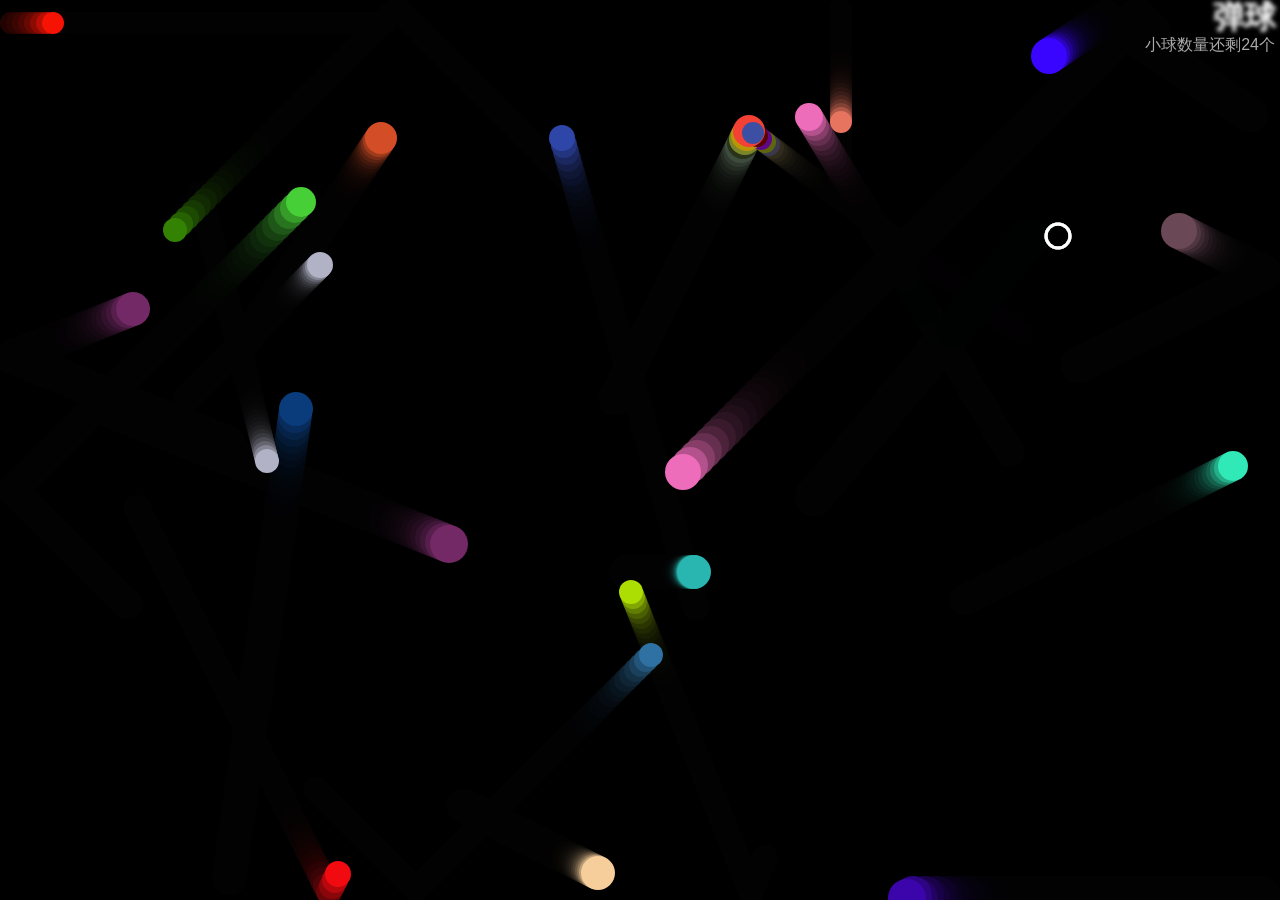
<file: index.html>
<!DOCTYPE html>
<html>
  <head>
    <meta charset="utf-8">
    <title>弹球</title>
    <link rel="stylesheet" href="style.css">
    <script src="main.js" defer></script>
  </head>

  <body>
    <h1>弹球</h1>
    <p></p>
    <canvas></canvas>
  </body>
</html>
</file>
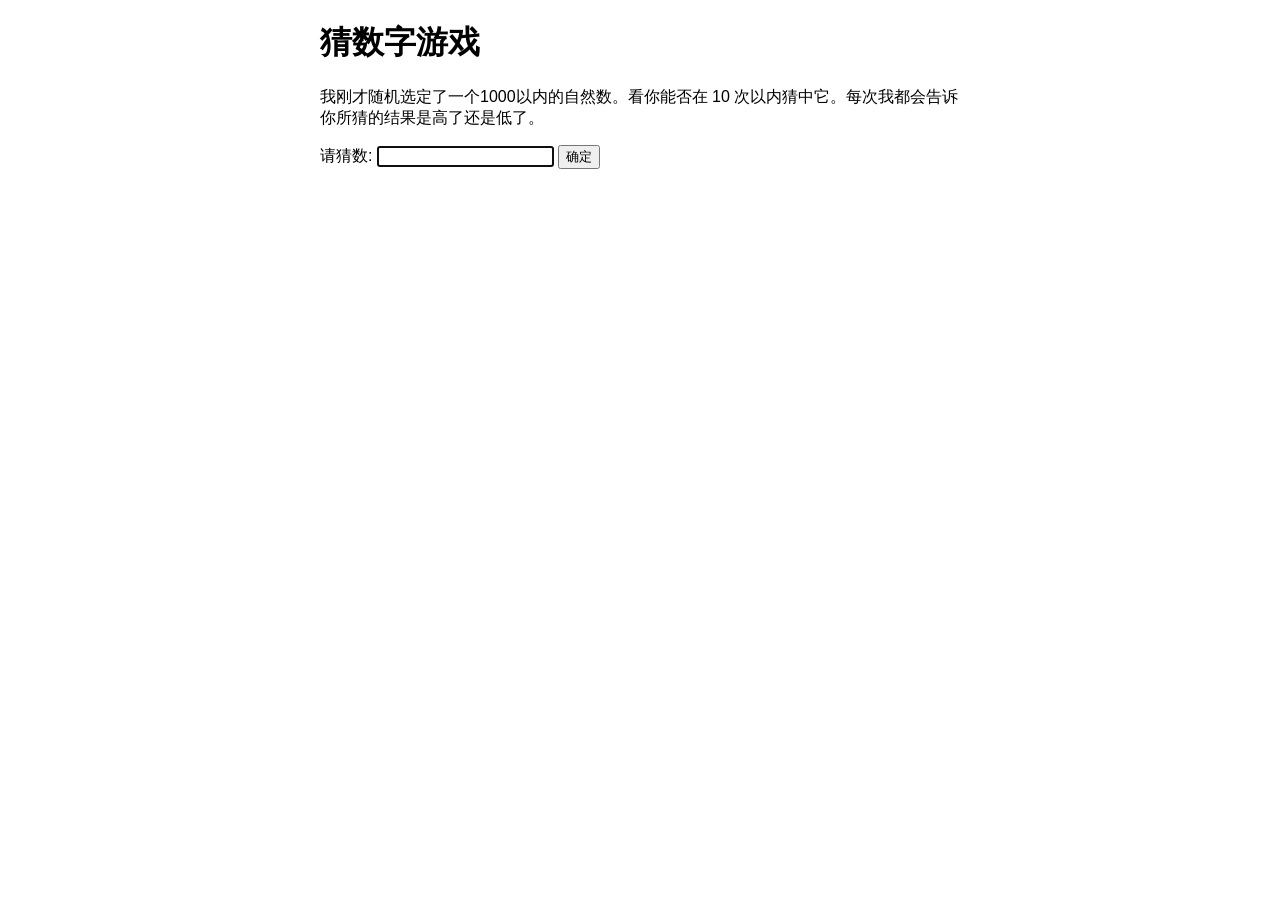
<file: 猜数字游戏V1.00.html>
<!-- 客户端HTML文件 -->
<!DOCTYPE html>
<html lang="zh-CN">
  <head>
    <meta charset="utf-8">

    <title>猜数字游戏</title>

    <style>
      html {
        font-family: sans-serif
      }
      body {
        width: 50%;
        max-width: 800px;
        min-width: 480px;
        margin: 0 auto
      }
      .lastResult { 
        color: white;
        width: 20% ;
        height: 20%;
        padding: 3px;
        text-align:center;
      }
      .lowOrHi{
        width:15%;
        padding: 3px;
        text-align: center;
        background-position: center;
      }
    </style>
  </head>

  <body>
    <h1>猜数字游戏</h1>

    <p>我刚才随机选定了一个1000以内的自然数。看你能否在 10 次以内猜中它。每次我都会告诉你所猜的结果是高了还是低了。</p>

    <div class="form">
      <label for="guessField">请猜数: </label>
      <input type="text" id="guessField" class="guessField">
      <input type="submit" value="确定" class="guessSubmit">
      <label class="guessChance"></label>
    </div>

    <div class="resultParas">
      <p class="guesses"></p>
      <p class="lastResult"></p>
      <p class="lowOrHi"></p>
    </div>

    <script>
      
      //let randomNumber = Math.floor(Math.random()*1000)+1;
      const guesses = document.querySelector('.guesses');
      const lastResult = document.querySelector('.lastResult');
      const lowOrHi = document.querySelector('.lowOrHi');
      const guessChance = document.querySelector('.guessChance');

      const guessSubmit = document.querySelector('.guessSubmit');
      const guessField = document.querySelector('.guessField');

      let guessCount = 1;
      let reminderCount = 10;
      let resetButton;
      guessField.focus();

      function checkGuess(){
          let userGuess = guessField.value;
          fetch('http://45.77.31.73:2233/?userGuess='+userGuess+'&guessCount='+guessCount).then(function(response){
            response.text().then(function(text){
              var resultReturned=text;
              if (guessCount === 1) {
              guesses.textContent = '上次猜的数： ';
              }
              guesses.textContent += userGuess+ ' ';

              if (resultReturned === 'right'){
              lastResult.textContent = '恭喜你答对了！';
              lastResult.style.backgroundColor = 'green';
              lowOrHi.textContent = '';
              setGameOver();
              }else if (guessCount === 10){
              lastResult.textContent = '!!!Game Over!!!';
              lastResult.style.textAlign = 'center';
              lastResult.style.backgroundColor = 'red';
              lastResult.style.fontSize = '200%';
              lastResult.style.padding = '3px';
              lastResult.style.boxShadow = '3px 3px 6px black';
              lastResult.style.width = '50%';
              setGameOver();
            }
              else {
              lastResult.textContent = '猜错了';
              lastResult.style.backgroundColor = 'red';
              if (resultReturned === 'high') {
              lowOrHi.textContent = '猜高了';
              lowOrHi.style.backgroundColor = 'yellow';
              } else if(resultReturned === 'low'){
                  lowOrHi.textContent = '猜低了';
                  lowOrHi.style.backgroundColor = 'gray';
              }
            }
            guessCount++;
            reminderCount--;
            guessChance.textContent = '剩余猜测次数' +' :' + reminderCount;
            guessField.value = ''
            guessField.focus();
            })
          })
      }

      guessSubmit.addEventListener('click',checkGuess);
      document.onkeydown = function(e){
        if (e.keyCode==13 && guessCount != 11){
          checkGuess();
        }
      }
      function setGameOver(){
        guessField.disabled = true;
        guessSubmit.disabled = true;
        lowOrHi.style.display='none';
        resetButton = document.createElement('button');
        resetButton.textContent = '开始游戏';
        document.body.appendChild(resetButton);
        resetButton.addEventListener('click',resetGame);
      }
      function resetGame(){
        guessCount = 1;
        reminderCount =10;
        const resetParas = document.querySelectorAll('.resultParas p');
        for (let i = 0 ; i < resetParas.length;i++){
          resetParas[i].textContent='';
        }
        resetButton.parentNode.removeChild(resetButton);
        guessChance.textContent = '';

        guessField.disabled = false;
        guessSubmit.disabled = false;
        lowOrHi.style.display='block';
        guessField.value = '';
        lastResult.style.padding = '0px';
        lastResult.style.fontSize = '100%';
        lastResult.style.boxShadow = '';
        lastResult.style.textAlign = 'left';
        guessField.focus();
        lowOrHi.style.padding = '0px';

        lastResult.style.backgroundColor = 'white';

      }
    </script>
  </body>
</html>
</file>
<file: style.css>
html, body {
  margin: 0;
}

html {
  font-family: sans-serif;
  height: 100%;
}

body {
  overflow: hidden;
  height: inherit;
}

h1 {
  font-size: 2rem;
  letter-spacing: -1px;
  position: absolute;
  margin: 0;
  top: -4px;
  right: 5px;

  color: transparent;
  text-shadow: 0 0 4px white;
}
p {
  position: absolute;
  margin: 0;
  top: 35px;
  right: 5px;
  color: #aaa;
}
</file>
